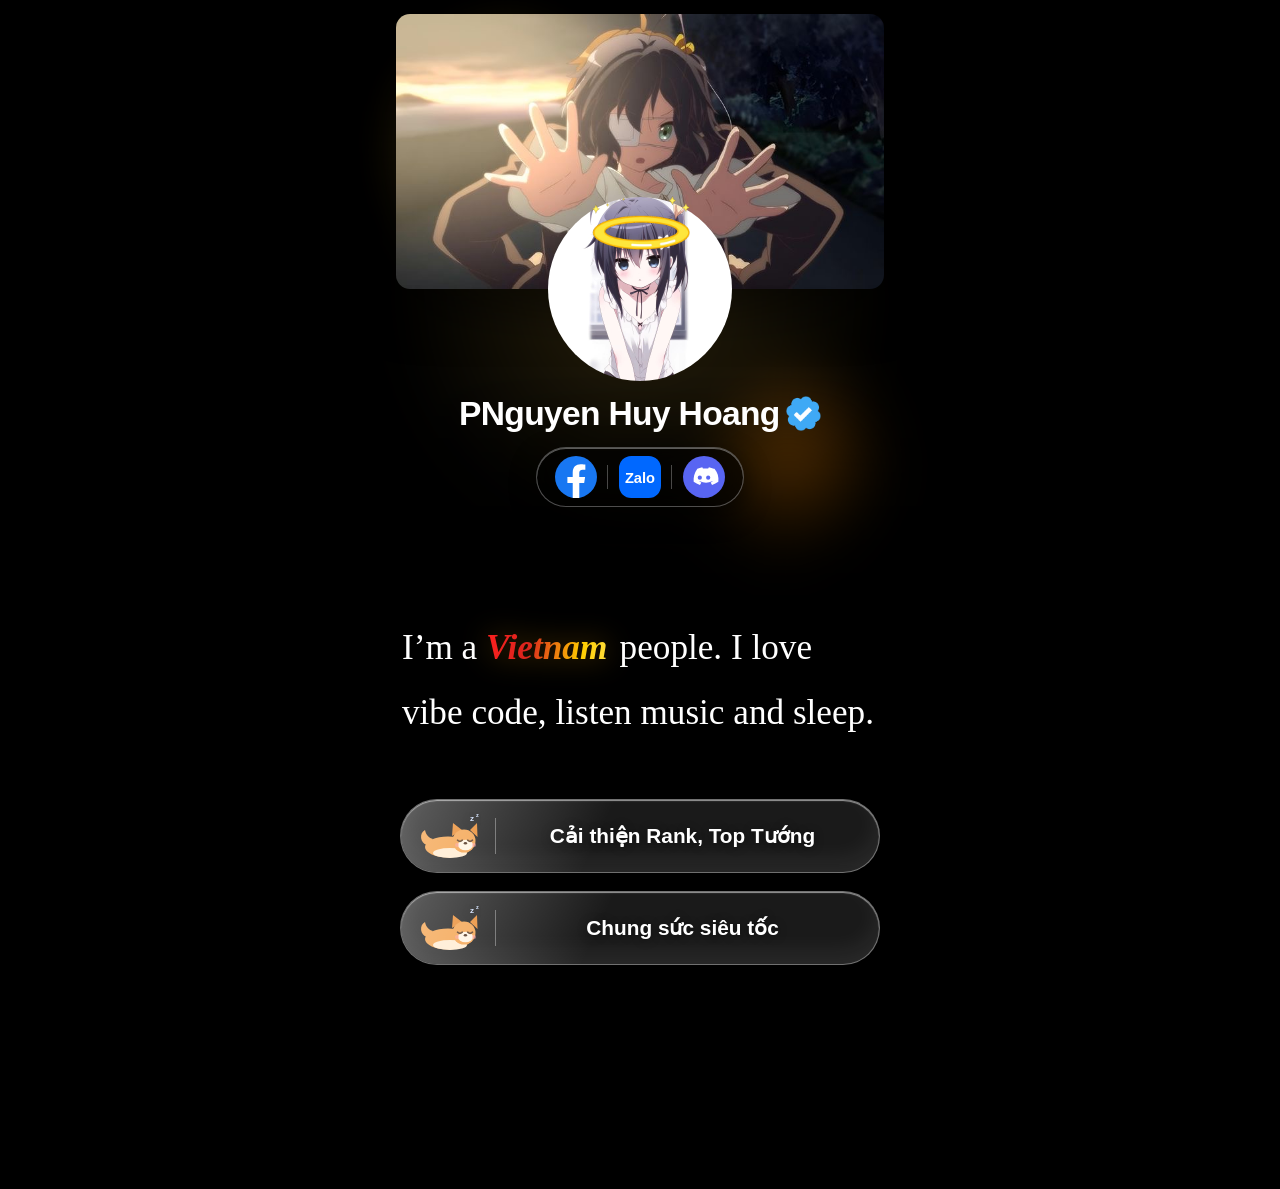
<file: index 2.html>
<!DOCTYPE html>
<html lang="vi">
<head>
<meta charset="utf-8">
<meta name="viewport" content="width=device-width, initial-scale=1, viewport-fit=cover">
<meta name="theme-color" content="#000000">
<title>PNguyen Huy Hoang</title>
<script>document.documentElement.classList.add('js')</script>
<style>
/* ===== Biến chung ===== */
:root{
  --ease:cubic-bezier(.32,.72,0,1);          /* đường cong mềm kiểu iOS, dùng cho mọi chuyển động */
  --gold:255,190,40;
  --av:clamp(132px,38vw,184px);              /* đường kính avatar */
}
*{box-sizing:border-box;margin:0;-webkit-tap-highlight-color:transparent}
html{background:#000;-webkit-text-size-adjust:100%}
body{min-height:100svh;color:#fff;overflow-x:hidden;padding-bottom:env(safe-area-inset-bottom);
  font-family:-apple-system,BlinkMacSystemFont,"SF Pro Text","Segoe UI",Roboto,sans-serif}
body.lock{overflow:hidden}
img{display:block;max-width:100%}
a{color:inherit;text-decoration:none}

/* ===== Hào quang vàng (tự code, không dùng ảnh) ===== */
.hero-bg{position:absolute;inset:0 0 auto;height:640px;overflow:hidden;pointer-events:none;
  -webkit-mask-image:linear-gradient(#000 58%,transparent);mask-image:linear-gradient(#000 58%,transparent)}
.glow{position:absolute;left:50%;top:300px;width:620px;height:620px;margin:-310px 0 0 -310px;border-radius:50%;
  background:
    radial-gradient(closest-side at 24% 28%,rgba(var(--gold),.7),transparent 72%),
    radial-gradient(closest-side at 78% 74%,rgba(255,140,0,.45),transparent 70%),
    radial-gradient(closest-side at 50% 50%,rgba(255,205,70,.16),transparent 80%);
  filter:blur(26px);will-change:transform}

/* ===== Hiệu ứng xuất hiện khi cuộn ===== */
.js .reveal{opacity:0;transform:translateY(32px) scale(.98);filter:blur(8px);
  transition:opacity 1s var(--ease),transform 1s var(--ease),filter 1s var(--ease);transition-delay:var(--d,0s)}
.js .reveal.in{opacity:1;transform:none;filter:none}
@media (prefers-reduced-motion:reduce){.js .reveal{opacity:1;transform:none;filter:none;transition:none}}

/* ===== Hồ sơ ===== */
.wrap{position:relative;z-index:1;max-width:520px;margin:0 auto;padding:calc(14px + env(safe-area-inset-top)) 16px 0}
.banner{width:100%;aspect-ratio:16/9;object-fit:cover;border-radius:14px;box-shadow:0 18px 50px rgba(0,0,0,.5)}
.avatar{position:relative;width:var(--av);height:var(--av);margin:calc(var(--av) / -2) auto 0}
.avatar .pic{width:100%;height:100%;border-radius:50%;object-fit:cover;background:#fff}
/* vien.gif: đè lên avatar, căn giữa. Chỉnh top/width nếu muốn vòng viền khác */
.avatar .ring{position:absolute;left:50%;top:-10%;width:58%;transform:translateX(-50%);pointer-events:none}
.name{margin-top:14px;display:flex;justify-content:center;align-items:center;gap:6px;text-align:center;
  font-size:clamp(1.7rem,8vw,2.1rem);font-weight:800;letter-spacing:-.02em}
.name img{width:1.05em;height:1.05em}

/* ===== Nút mạng xã hội ===== */
.socials{display:flex;width:max-content;margin:14px auto 0;gap:22px;padding:8px 18px;border-radius:999px;
  background:rgba(0,0,0,.5);border:1px solid rgba(255,255,255,.3);
  -webkit-backdrop-filter:blur(12px);backdrop-filter:blur(12px);
  box-shadow:inset 0 1px 0 rgba(255,255,255,.35),0 8px 24px rgba(0,0,0,.5)}
.socials a{position:relative;display:block}
.socials a+a::before{content:"";position:absolute;left:-12px;top:22%;height:56%;width:1px;background:rgba(255,255,255,.28)}
.ic{width:42px;height:42px;display:block;transition:transform .5s var(--ease)}
a:active .ic{transform:scale(.92)}
@media (hover:hover){a:hover .ic{transform:translateY(-2px) scale(1.08)}}

/* ===== Bio ===== */
.bio{padding:12vh 6px 6vh;color:#fff;font-size:clamp(1.7rem,7.4vw,2.2rem);line-height:1.85;
  font-family:ui-serif,"New York","Iowan Old Style",Georgia,"Times New Roman",serif}
.vn{display:inline-block;padding-right:.1em;font-style:italic;font-weight:800;
  background:linear-gradient(100deg,#ff1f1f 0%,#da251d 35%,#ffcd00 75%,#ffe34d 100%);
  -webkit-background-clip:text;background-clip:text;color:transparent;-webkit-text-fill-color:transparent;
  filter:drop-shadow(0 0 14px rgba(255,170,0,.35))}

/* ===== Nút hành động: Glassmorphism ===== */
.actions{display:grid;gap:18px;padding:0 4px}
.action{position:relative;width:100%;display:flex;align-items:center;gap:14px;padding:12px 24px 12px 16px;
  border:1px solid rgba(255,255,255,.38);border-radius:999px;color:#fff;cursor:pointer;overflow:hidden;
  font:700 clamp(1.05rem,4.8vw,1.3rem)/1.25 -apple-system,BlinkMacSystemFont,"SF Pro Text",sans-serif;
  text-align:center;text-shadow:0 1px 10px rgba(0,0,0,.45);
  background:rgba(255,255,255,.1);
  -webkit-backdrop-filter:blur(15px) saturate(170%);backdrop-filter:blur(15px) saturate(170%);
  box-shadow:inset 0 1px 1px rgba(255,255,255,.55),inset 0 -12px 24px rgba(255,255,255,.07),0 14px 34px rgba(0,0,0,.5);
  transition:transform .55s var(--ease),background .55s var(--ease)}
.action::after{content:"";position:absolute;inset:0;border-radius:inherit;pointer-events:none;
  background:linear-gradient(115deg,rgba(255,255,255,.3),transparent 42%)}
.action:active{transform:scale(.965)}
@media (hover:hover){.action:hover{transform:translateY(-3px) scale(1.015);background:rgba(255,255,255,.16)}}
.action .dog{width:64px;height:48px;flex:none}
.action i{width:1px;align-self:stretch;margin:6px 0;background:rgba(255,255,255,.35)}
.action span{flex:1}

/* ===== Footer ===== */
footer{position:relative;z-index:1;text-align:center;padding:14vh 20px calc(40px + env(safe-area-inset-bottom));
  color:rgba(255,255,255,.72);font-size:.95rem;line-height:1.9}
footer em{color:#fff}

/* ===== Popup ===== */
.overlay{position:fixed;inset:0;z-index:50;display:grid;place-items:center;padding:20px;
  background:rgba(0,0,0,.5);-webkit-backdrop-filter:blur(12px);backdrop-filter:blur(12px);
  opacity:0;visibility:hidden;transition:opacity .5s var(--ease),visibility 0s .5s}
.overlay.open{opacity:1;visibility:visible;transition:opacity .5s var(--ease)}
.sheet{position:relative;width:min(100%,380px);padding:36px 22px 28px;text-align:center;border-radius:30px;
  background:rgba(255,250,238,.9);border:1px solid rgba(255,255,255,.7);
  -webkit-backdrop-filter:blur(30px) saturate(180%);backdrop-filter:blur(30px) saturate(180%);
  box-shadow:0 30px 80px rgba(0,0,0,.6),0 0 60px rgba(var(--gold),.25);
  transform:translateY(28px) scale(.9);opacity:0;transition:transform .65s var(--ease),opacity .45s var(--ease)}
.overlay.open .sheet{transform:none;opacity:1}
.sheet h2{font:800 clamp(1.15rem,5.2vw,1.4rem)/1.5 -apple-system,BlinkMacSystemFont,"SF Pro Text","Helvetica Neue",Arial,sans-serif;
  color:#2a1c00;background:linear-gradient(115deg,#9c6800 0%,#d29a0a 24%,#8a5d00 46%,#2a1c00 74%,#000 100%);
  -webkit-background-clip:text;background-clip:text;-webkit-text-fill-color:transparent}
.sheet .row{display:flex;justify-content:center;gap:22px;margin-top:24px}
.sheet .ic{width:58px;height:58px;filter:drop-shadow(0 6px 12px rgba(0,0,0,.25))}
.close{position:absolute;top:12px;right:12px;width:32px;height:32px;border:0;border-radius:50%;cursor:pointer;
  background:rgba(0,0,0,.08);color:#2a1c00;font-size:16px;line-height:1;transition:transform .45s var(--ease)}
.close:active{transform:scale(.88)}
:focus-visible{outline:2px solid rgba(var(--gold),.9);outline-offset:3px}
</style>
</head>
<body>

<!-- Bộ icon SVG dùng lại nhiều chỗ (thay bằng icon khác nếu muốn) -->
<svg width="0" height="0" style="position:absolute" aria-hidden="true">
  <symbol id="i-fb" viewBox="0 0 24 24"><circle cx="12" cy="12" r="12" fill="#1877F2"/><path fill="#fff" d="M16.67 15.47 17.2 12h-3.33V9.75c0-.95.47-1.88 1.96-1.88h1.51V4.92s-1.37-.23-2.69-.23c-2.74 0-4.53 1.66-4.53 4.67V12H7.08v3.47h3.05V24h3.75v-8.53z"/></symbol>
  <symbol id="i-zalo" viewBox="0 0 24 24"><rect width="24" height="24" rx="7" fill="#0068FF"/><text x="12" y="15.2" text-anchor="middle" font-family="Arial,sans-serif" font-weight="700" font-size="8.4" fill="#fff">Zalo</text></symbol>
  <symbol id="i-dc" viewBox="0 0 24 24"><circle cx="12" cy="12" r="12" fill="#5865F2"/><path fill="#fff" d="M17.6 7.3c-.9-.4-1.8-.7-2.8-.9l-.4.8a10 10 0 0 0-3 0l-.4-.8c-1 .2-1.9.5-2.8.9-1.8 2.5-2.3 5-2.1 7.4 1.1.8 2.3 1.4 3.6 1.8l.8-1.3-1.2-.6.3-.2c2.3 1.1 4.8 1.1 7.1 0l.3.2-1.2.6.8 1.3c1.3-.4 2.5-1 3.6-1.8.3-2.8-.4-5.2-2.2-7.4z"/><circle cx="9.6" cy="12.4" r="1.2" fill="#5865F2"/><circle cx="14.4" cy="12.4" r="1.2" fill="#5865F2"/></symbol>
  <symbol id="i-dog" viewBox="0 0 64 48">
    <path d="M10 33c-7-2-8-12-2-15 1 5 4 8 8 9z" fill="#F4A24C"/>
    <ellipse cx="31" cy="35" rx="23" ry="10.5" fill="#F4A24C"/>
    <ellipse cx="33" cy="41" rx="17" ry="5" fill="#FFEBD0"/>
    <path d="M35 24 36 11l9 7zM53 18l7-7 .5 14z" fill="#E98B30"/>
    <circle cx="47" cy="29" r="11.5" fill="#F4A24C"/>
    <ellipse cx="48.5" cy="33" rx="7.5" ry="5.2" fill="#FFF3E2"/>
    <path d="M40.5 28.2q2.4 2.2 4.8 0M50.7 28.2q2.4 2.2 4.8 0" fill="none" stroke="#5B3A21" stroke-width="1.6" stroke-linecap="round"/>
    <ellipse cx="48.4" cy="31.2" rx="1.7" ry="1.2" fill="#4A2C1A"/>
    <circle cx="40" cy="33" r="2" fill="#FF9DA8" opacity=".55"/><circle cx="57" cy="33" r="2" fill="#FF9DA8" opacity=".55"/>
    <g fill="#CFE0FF" font-family="Arial,sans-serif" font-weight="700"><text x="53" y="9" font-size="8">z</text><text x="59" y="4.5" font-size="5.5">z</text></g>
  </symbol>
</svg>

<!-- Hào quang vàng phía sau ảnh bìa + avatar (JS xoay phần tử #glow) -->
<div class="hero-bg" aria-hidden="true"><div class="glow" id="glow"></div></div>

<main class="wrap">
  <!-- Component: Ảnh bìa + avatar -->
  <img class="banner reveal" src="/image/banner.jpeg" alt="Ảnh bìa" decoding="async">
  <div class="avatar reveal" style="--d:.1s">
    <img class="pic" src="/image/avatar.jpeg" alt="Ảnh đại diện PNguyen Huy Hoang" decoding="async">
    <img class="ring" src="/image/vien.gif" alt="">
  </div>

  <!-- Component: Tên + tích xanh -->
  <h1 class="name reveal" style="--d:.15s">PNguyen Huy Hoang<img src="/image/tichxanh.gif" alt="Đã xác minh"></h1>

  <!-- Component: Mạng xã hội (href được gán trong JS, xem biến LINKS) -->
  <nav class="socials reveal" style="--d:.22s" aria-label="Mạng xã hội">
    <a data-link="fb" aria-label="Facebook"><svg class="ic"><use href="#i-fb"/></svg></a>
    <a data-link="zalo" aria-label="Zalo"><svg class="ic"><use href="#i-zalo"/></svg></a>
    <a data-link="discord" aria-label="Discord"><svg class="ic"><use href="#i-dc"/></svg></a>
  </nav>

  <!-- Component: Bio -->
  <p class="bio reveal">I’m a <span class="vn">Vietnam</span> people. I love vibe code, listen music and sleep.</p>

  <!-- Component: Nút hành động (mở popup) -->
  <section class="actions">
    <div class="reveal">
      <button class="action" type="button" data-open-modal><svg class="dog" aria-hidden="true"><use href="#i-dog"/></svg><i></i><span>Cải thiện Rank, Top Tướng</span></button>
    </div>
    <div class="reveal" style="--d:.12s">
      <button class="action" type="button" data-open-modal><svg class="dog" aria-hidden="true"><use href="#i-dog"/></svg><i></i><span>Chung sức siêu tốc</span></button>
    </div>
  </section>
</main>

<!-- Component: Footer -->
<footer>
  <p class="reveal"><em>© PNguyen Huy Hoang</em></p>
  <p class="reveal" style="--d:.12s">Source code by HuyHoang/Open Source Repo in Github/wuyhoanqz</p>
</footer>

<!-- Component: Popup liên hệ -->
<div class="overlay" id="modal" role="dialog" aria-modal="true" aria-labelledby="modal-title" aria-hidden="true">
  <div class="sheet">
    <button class="close" type="button" aria-label="Đóng">✕</button>
    <h2 id="modal-title">Bạn muốn Cải thiện Rank, Top tướng hoặc cày chung sức siêu tốc? Liên hệ với chúng tôi ngay:</h2>
    <div class="row">
      <a data-link="fb" aria-label="Facebook"><svg class="ic"><use href="#i-fb"/></svg></a>
      <a data-link="zalo" aria-label="Zalo"><svg class="ic"><use href="#i-zalo"/></svg></a>
      <a data-link="discord" aria-label="Discord"><svg class="ic"><use href="#i-dc"/></svg></a>
    </div>
  </div>
</div>

<script>
/* ===== 0. Link mạng xã hội — chỉ cần sửa ở đây ===== */
const LINKS = {
  fb: 'LINK-FACEBOOK-TAI-DAY',               // <- thay bằng link Facebook của bạn
  zalo: 'https://zalo.me/0366474283',
  discord: 'https://discord.gg/5N77ej5v'
};
document.querySelectorAll('[data-link]').forEach(a => {
  a.href = LINKS[a.dataset.link];
  a.target = '_blank';
  a.rel = 'noopener';
});

/* ===== 1. HÀO QUANG XOAY THEO SCROLL =====
   Góc xoay = window.scrollY * SPEED (tỷ lệ thuận với quãng cuộn).
   CSS rotate dương = thuận chiều kim đồng hồ:
   - lướt xuống: scrollY tăng  -> góc tăng  -> xoay thuận chiều kim đồng hồ
   - lướt lên:   scrollY giảm  -> góc giảm  -> xoay ngược chiều kim đồng hồ
   Dùng nội suy (lerp) để chuyển động có quán tính mượt như iOS. */
const glow = document.getElementById('glow');
const SPEED = 0.25;                           // độ xoay trên mỗi px cuộn (cuộn 400px -> xoay 100°)
let targetAngle = 0, currentAngle = 0, rafId = 0;

function animateGlow() {
  currentAngle += (targetAngle - currentAngle) * 0.12;
  glow.style.transform = `rotate(${currentAngle}deg)`;
  // dừng vòng lặp khi đã tới gần góc đích để đỡ tốn pin
  rafId = Math.abs(targetAngle - currentAngle) > 0.01 ? requestAnimationFrame(animateGlow) : 0;
}
function onScroll() {
  targetAngle = window.scrollY * SPEED;
  if (!rafId) rafId = requestAnimationFrame(animateGlow);
}
if (!matchMedia('(prefers-reduced-motion: reduce)').matches) {
  addEventListener('scroll', onScroll, { passive: true });
  onScroll();
}

/* ===== 2. HIỆN DẦN KHI CUỘN TỚI =====
   Hiện đúng 1 lần rồi giữ nguyên (unobserve ≈ { once: true }). */
const revealItems = document.querySelectorAll('.reveal');
if ('IntersectionObserver' in window) {
  const io = new IntersectionObserver(entries => {
    entries.forEach(entry => {
      if (!entry.isIntersecting) return;
      entry.target.classList.add('in');
      io.unobserve(entry.target);
    });
  }, { threshold: 0.15, rootMargin: '0px 0px -8% 0px' });
  revealItems.forEach(el => io.observe(el));
} else {
  revealItems.forEach(el => el.classList.add('in'));
}

/* ===== 3. BẬT / TẮT POPUP =====
   Mở: bấm 1 trong 2 nút hành động (có thuộc tính data-open-modal).
   Đóng: bấm nút ✕, bấm ra vùng mờ bên ngoài, hoặc nhấn phím Esc. */
const modal = document.getElementById('modal');
let lastFocus = null;

function openModal() {
  lastFocus = document.activeElement;
  modal.classList.add('open');
  modal.setAttribute('aria-hidden', 'false');
  document.body.classList.add('lock');        // khóa cuộn nền khi popup đang mở
  modal.querySelector('.close').focus({ preventScroll: true });
}
function closeModal() {
  modal.classList.remove('open');
  modal.setAttribute('aria-hidden', 'true');
  document.body.classList.remove('lock');
  if (lastFocus) lastFocus.focus({ preventScroll: true });
}
document.querySelectorAll('[data-open-modal]').forEach(btn => btn.addEventListener('click', openModal));
modal.addEventListener('click', e => {
  if (e.target === modal || e.target.closest('.close')) closeModal();
});
addEventListener('keydown', e => {
  if (e.key === 'Escape' && modal.classList.contains('open')) closeModal();
});
</script>
</body>
</html>
</file>
